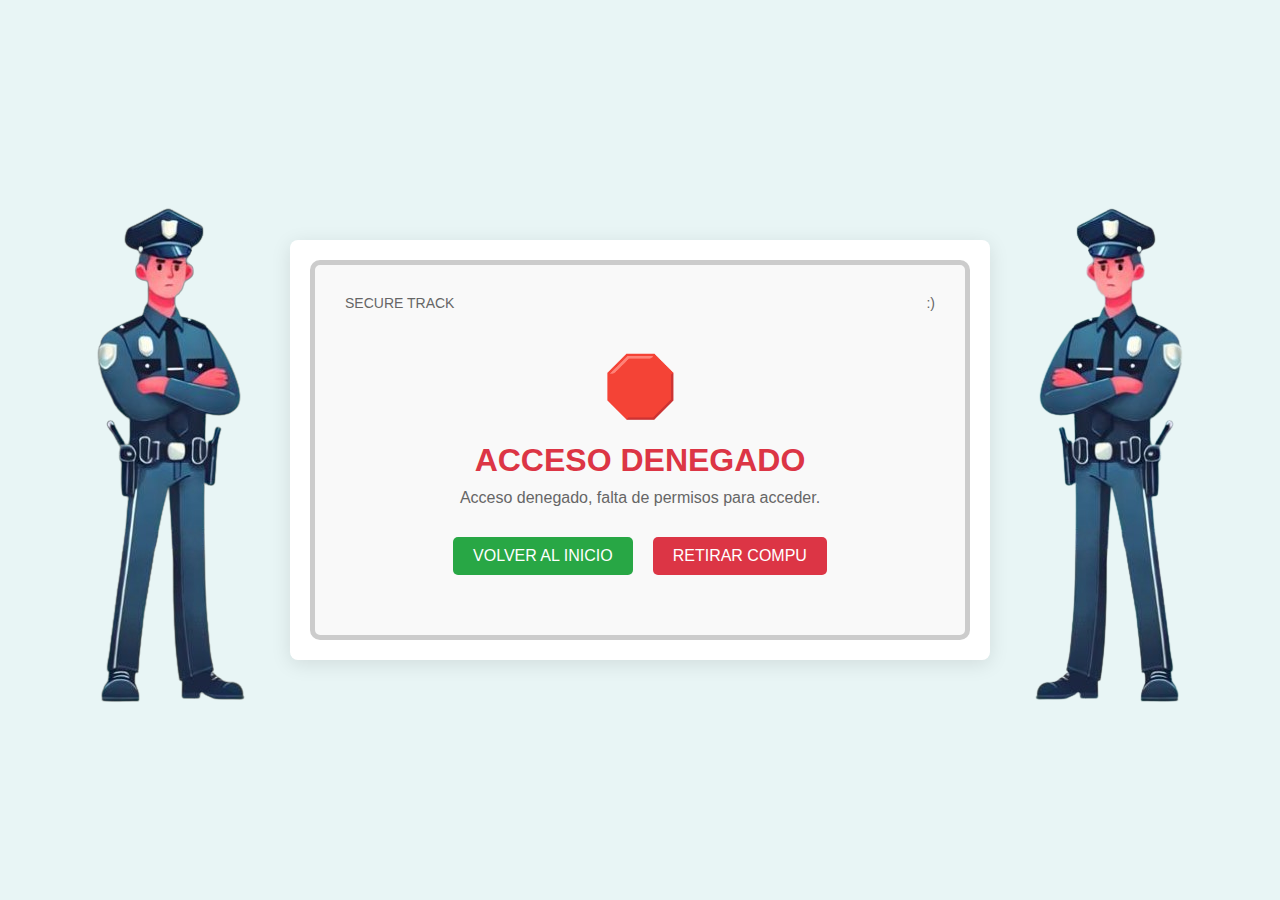
<file: accesodenegado.html>
<!DOCTYPE html>
<html lang="en">
<head>
    <meta charset="UTF-8">
    <meta name="viewport" content="width=device-width, initial-scale=1.0">
    <meta http-equiv="X-UA-Compatible" content="ie=edge">
    <link rel="icon" type="image/png" href="img/logo.png">
    <title>Acceso Denegado</title>
    <link rel="stylesheet" href="css/accesoDenegado.css">
</head>
<body>
   
        <img src="img/guardia-left.png" alt="guardia"> 
        
    <div class="container">
        <div class="monitor">
            <div class="header">
                <span class="security">SECURE TRACK</span>
                <span class="tab">:)</span>
            </div>
            <div class="screen">
                <div class="stop-sign">🛑</div>
                <h1>ACCESO DENEGADO</h1>
                <p class="description">Acceso denegado, falta de permisos para acceder.</p>
                <div class="button-group">
                    <a href="index.html" class="secup-btn">VOLVER AL INICIO</a>
                    <a href="selectorItems.html" class="stop-btn">RETIRAR COMPU</a>
                </div>
            </div>
        
        </div>
    </div> 
        <img src="img/guardia-right.png" alt="guardia">
     
</html>
</file>
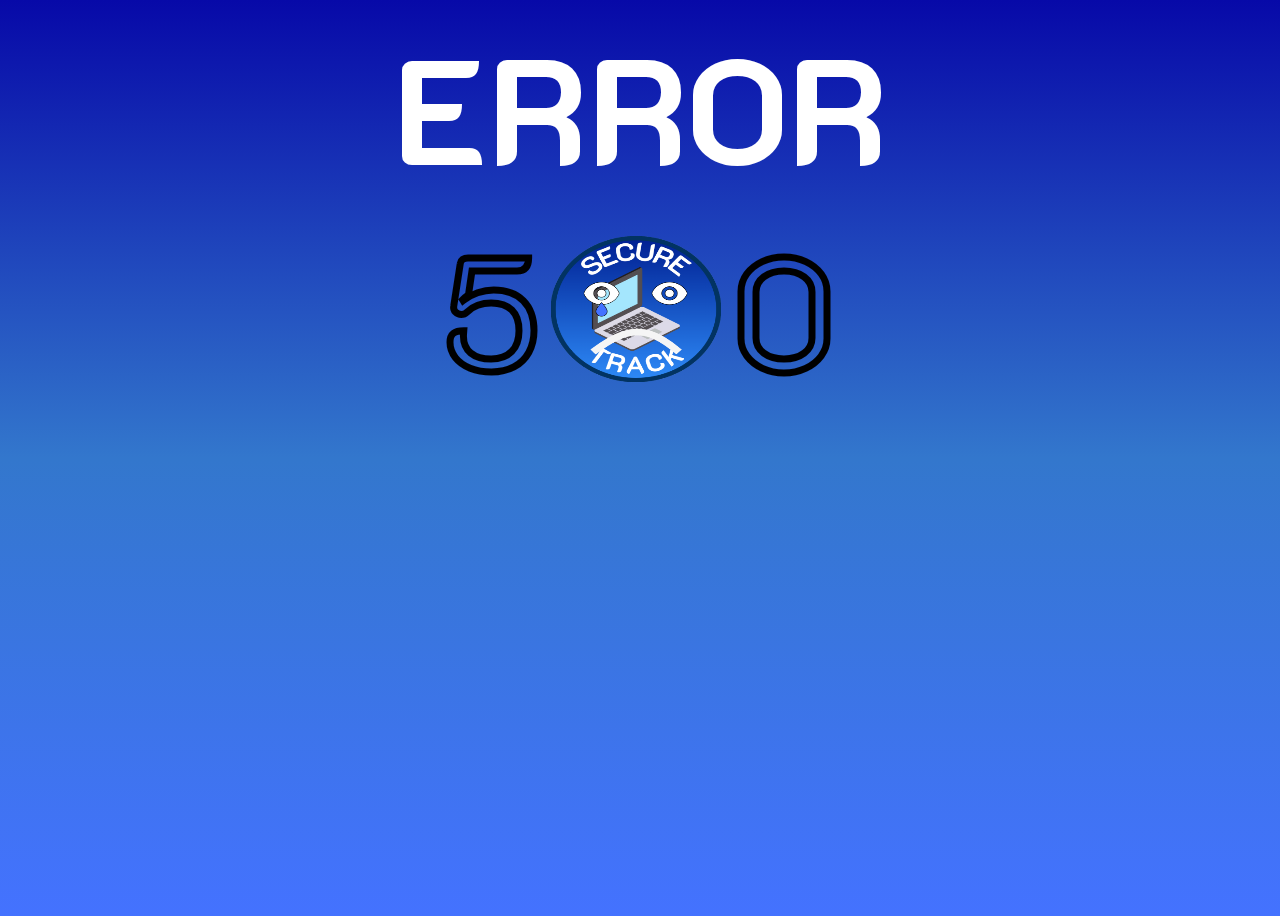
<file: error500.html>
<!DOCTYPE html>
<html lang="es">
<head>
    <meta charset="UTF-8">
    <meta name="viewport" content="width=device-width, initial-scale=1.0">
    <title>Secure Track</title>
    <link rel="stylesheet" href="css/error.css">

    <link rel="icon" type="image/png" href="img/logo.png">
    <link rel="preconnect" href="https://fonts.googleapis.com">
<link rel="preconnect" href="https://fonts.gstatic.com" crossorigin>
<link href="https://fonts.googleapis.com/css2?family=K2D:ital,wght@0,100;0,200;0,300;0,400;0,500;0,600;0,700;0,800;1,100;1,200;1,300;1,400;1,500;1,600;1,700;1,800&display=swap" rel="stylesheet">
</head>
<body>
    <main>


        <section>
            <div class="cont">
<div class="div-error"> <h1 class="error">ERROR</h1></div>

<div class="div-number">
    <span class="letras">5</span>

    <img src="img/cara.png" height="170px" width="170px"> 
    <span class="letras">0</span>
</div>

<!-- <p class="text">Lo sentimos por el inconveniente. Por favor, vuelve mas tarde.</p> -->
 
</div>
</section>
    </main>
</body>
</html>
</file>
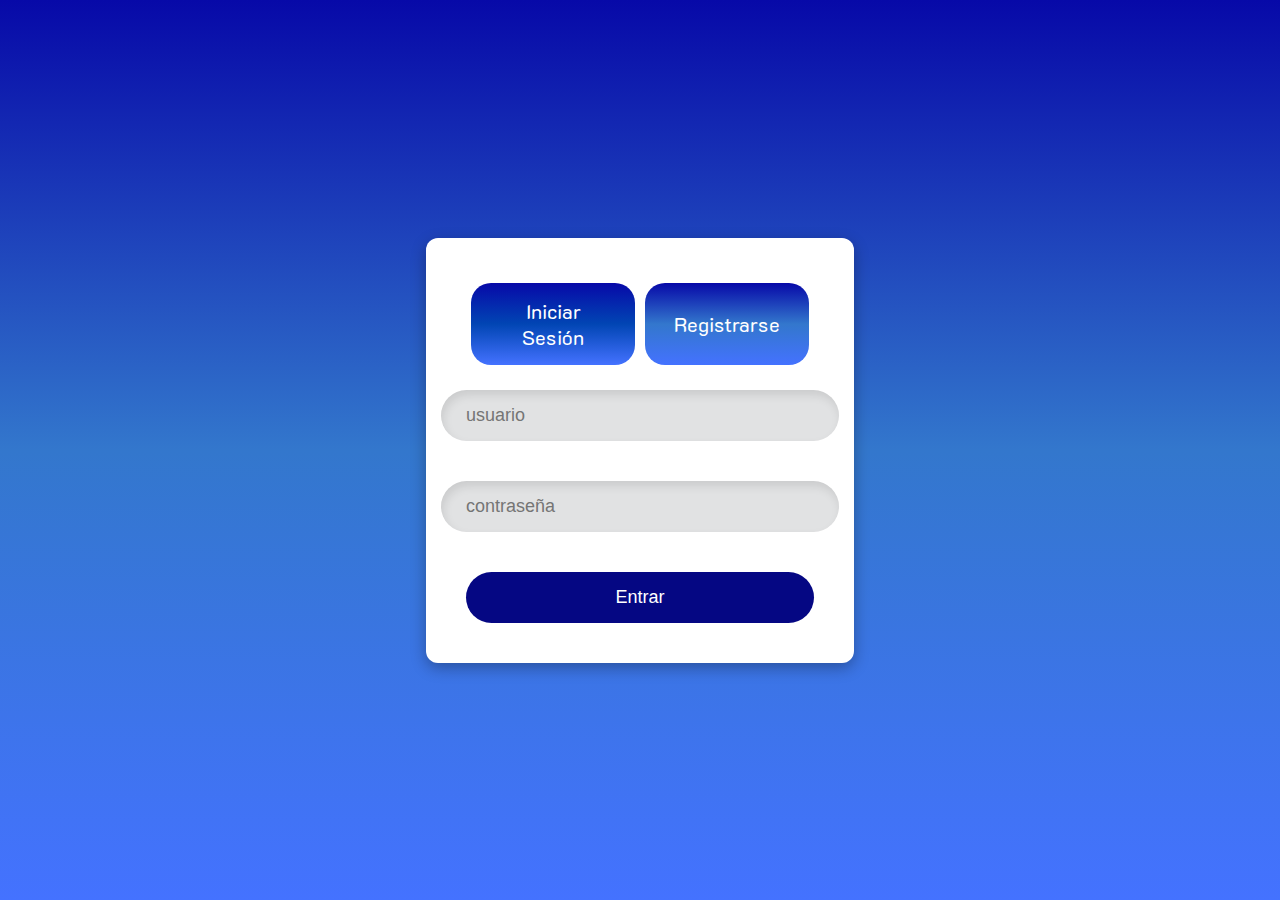
<file: user.html>
<!DOCTYPE html>
<html lang="es">
<head>
    <meta charset="UTF-8">
    <meta name="viewport" content="width=device-width, initial-scale=1.0">
    <title>Secure Track</title>
    <link rel="stylesheet" href="css/login-registro.css">
    <link rel="stylesheet" href="css/general.css">
    <link rel="icon" type="image/png" href="img/logo.png">
    <link rel="preconnect" href="https://fonts.googleapis.com">
<link rel="preconnect" href="https://fonts.gstatic.com" crossorigin>
<link href="https://fonts.googleapis.com/css2?family=K2D:ital,wght@0,100;0,200;0,300;0,400;0,500;0,600;0,700;0,800;1,100;1,200;1,300;1,400;1,500;1,600;1,700;1,800&display=swap" rel="stylesheet">
</head>
<body>
    <main>
        <div class="container">
            <div class="decision-tab">
                <button class="decision-button active" id="button-login">Iniciar Sesión</button>
                <button class="decision-button" id="button-register">Registrarse</button>
            </div>
            <div id="login" class="content active">
                <form id="login-form">
                    <input type="text" class="input" id="username" name="username" placeholder="usuario" required>
                    <input type="password" class="input" id="password" name="password" placeholder="contraseña" required>
                    <button  class="submit" id="submit-login">Entrar</button>
                </form>
            </div>
            <div id="register" class="content">
                <form id="register-form">
                    
                    <input type="text" class="input" id="dni"  name="dni" placeholder="DNI" required>
                
                    <input type="password" class="input" id="register-password" name="password" placeholder="contraseña">

                    <label for="avatar">Elige tu avatar de animal:</label>

                    <select  style="margin-bottom: 2%;" class="avatar" id="avatar" name="avatar">
                        <option value="" disabled selected>Selecciona tu avatar</option>
                      <option value="gato">🐈Gato🐈‍</option>
                      <option value="panda">🐼Panda🐼</option>
                      <option value="perro">🐶Perro🐶</option>
                      <option value="tigre">🐯Tigre🐯</option>
                      <option value="conejo">🐰conejo🐰</option>
                    </select>

                    <button  class="submit" id="submit-register">Registrarse</button>
                </form>
                </form>
            </div>
            <div id="error-message" style="color: red; display: none;"></div>
            <div id="success-message" style="color: green; display: none;"></div>
        </div>
   
    </main>
    <script src="js/main.js"></script>
</body>
</html>
</file>
<file: css/accesoDenegado.css>
:root {
    --font-family: 'Arial', sans-serif;
    --background-color: #e8f5f5;
    --container-width: 700px;
    --container-padding: 20px;
    --container-bg-color: #fff;
    --container-shadow: 0 4px 20px rgba(0, 0, 0, 0.1);
    --container-border-radius: 8px;
    --monitor-border-color: #ccc;
    --monitor-border-width: 5px;
    --monitor-bg-color: #f9f9f9;
    --monitor-border-radius: 10px;
    --text-color-light: #666;
    --header-font-size: 14px;
    --screen-padding: 30px;
    --stop-sign-font-size: 60px;
    --heading-font-size: 32px;
    --heading-color: #dc3545;
    --description-font-size: 16px;
    --button-padding: 10px 20px;
    --button-font-size: 16px;
    --button-border-radius: 5px;
    --button-text-color: white;
    --secup-bg-color: #28a745;
    --stop-bg-color: #dc3545;
    --guard-width: 100px;
    --guard-height: 200px;
    --guard-bg-color: #004085;
    --guard-border-radius: 10px;
}

* {
    margin: 0;
    padding: 0;
    box-sizing: border-box;
}

body {
    font-family: var(--font-family);
    background-color: var(--background-color);
    display: flex;
    justify-content: center;
    align-items: center;
    height: 100vh;
    text-align: center;
}

.container {
    position: relative;
    width: var(--container-width);
    padding: var(--container-padding);
    background-color: var(--container-bg-color);
    box-shadow: var(--container-shadow);
    border-radius: var(--container-border-radius);
    display: flex;
    flex-direction: column;
    align-items: center;
}

.monitor {
    width: 100%;
    border: var(--monitor-border-width) solid var(--monitor-border-color);
    border-radius: var(--monitor-border-radius);
    background-color: var(--monitor-bg-color);
    padding: var(--screen-padding);
}

.header {
    display: flex;
    justify-content: space-between;
    font-size: var(--header-font-size);
    color: var(--text-color-light);
    margin-bottom: 10px;
}

.screen {
    padding: var(--screen-padding);
}

.stop-sign {
    font-size: var(--stop-sign-font-size);
    margin-bottom: 20px;
}

h1 {
    font-size: var(--heading-font-size);
    color: var(--heading-color);
    margin-bottom: 10px;
}

.description {
    font-size: var(--description-font-size);
    color: var(--text-color-light);
    margin-bottom: 30px;
}

.button-group {
    display: flex;
    justify-content: center;
    gap: 20px;
}

.secup-btn, .stop-btn {
    padding: var(--button-padding);
    font-size: var(--button-font-size);
    border: none;
    border-radius: var(--button-border-radius);
    cursor: pointer;
    color: var(--button-text-color);
}

.secup-btn {
    text-decoration: none;
    background-color: var(--secup-bg-color);
}

.stop-btn {
    text-decoration: none;
    background-color: var(--stop-bg-color);
}

.stop-btn:hover, .secup-btn:hover {
    transform: scale(1.1);
}

.guards {
    display: flex;
    justify-content: center;
    align-items: center;
    gap: 20px;
    width: 100%;
    margin-top: 20px;
}

.guard {
    width: var(--guard-width);
    height: var(--guard-height);
    background-color: var(--guard-bg-color);
    border-radius: var(--guard-border-radius);
}
</file>
<file: css/error.css>
:root{
    --font-tittle: 'K2D', sans-serif; 
}

body{
    background: linear-gradient(rgba(7, 9, 168, 1),rgba(0, 85, 192, 0.8), rgba(68, 114, 255, 1));
    background-repeat: no-repeat;
    background-size: cover;
    min-height: 100vh; 
    /* background-repeat: no-repeat; */
}
section {
    display: flex;
    justify-content: center;
    align-items: center; 
}

.cont {
    display: block;
    text-align: center;
}

h1 {
    color: white;
    font-size: 150px; 
    font-family: var(--font-tittle);
    margin-top: 0px;
    margin-bottom: 0px; 
}

.div-number {
    display: flex;
    align-items: center;
    justify-content: center;
    gap: 10px;
    margin-top: 0px;
}

.letras {
    font-size: 160px; 
    color: transparent;
    /* text-shadow: 2px 2px 0 rgba(0, 0, 0, 0.8);  */
    -webkit-text-stroke: 7px black; 
    font-family: var(--font-tittle);
}

.text{
    font-family: Arial, Helvetica, sans-serif;
    font-size: 20px;
}

@media (max-width: 768px) {
    h1{
        font-size: 100px;
    }
    .letras{
        font-size: 120px;
    }
    .text{
        font-size: 16px;
    }
}
</file>
<file: css/login-registro.css>
:root {

    --primary-color: rgb(5, 7, 131);
    --secondary-color: rgba(68, 114, 255, 1);
    --hover-color:rgba(0, 85, 192, 0.8);
    --background-color: #f0f4f7;
    --input-background: #e1e2e3;
    --input-focus-background: #ffffff;
    --box-shadow: rgba(0, 0, 0, 0.1);
    --box-shadow-focus: rgba(0, 0, 0, 0.15);
    --success-color: green;
    --error-color: red;
    --tran-hover:  scale(1.05);
    --body-background: linear-gradient(rgba(7, 9, 168, 1),rgba(0, 85, 192, 0.8), rgba(68, 114, 255, 1));

    

   
    --font-family: 'K2D', Arial, sans-serif;
    --font-size-base: 18px;
    --title-font-size: 28px;

    --container-padding: 40px;
    --input-padding: 15px 25px;
    --button-padding: 15px 25px;
    --border-radius: 12px;
    --input-margin: 20px 0;
}

body {
    min-height: 100vh;
    margin: 0;
    display: flex;
    justify-content: center;
    align-items: center;
    font-family: var(--font-family);
    background-color: var(--background-color);
}

main {
    display: flex;
    justify-content: center;
    align-items: center;
    padding: var(--container-padding);
}

.container {
    background-color: #fff;
    box-shadow: 0px 5px 15px rgba(0, 0, 0, 0.3);
    border-radius: var(--border-radius);
    height: 100%;
    max-width: 500px;
    width: 95%;
    padding: var(--container-padding);
    display: flex;
    flex-direction: column;
    align-items: center;
}


.decision-tab {
    display: flex;
    justify-content: space-around;
   height: 100%;
    width: 100%;

}
.decision-button {
    margin: 5px;
    font-family: var(--font-family);
    font-size: 20px;
    flex: 1;
    border-radius: 20px;
    padding: 15px 25px;
    background: var(--body-background); 
    border: none;
    outline: none;
    cursor: pointer;
    color: #fff;
    transition: background-color 0.3s;
}

.decision-button.active {
    background-color: var(--primary-color);
}

.decision-button:hover {
    background-color: var(--hover-color);
}
.content {
    display: none;
    width: 100%;
}

.content.active {
    display: block;
}

.title {
    margin: 0 0 30px;
    font-size: var(--title-font-size);
    text-align: center;
}

form {
    display: flex;
    flex-direction: column;
    align-items: center;
    width: 100%;
}

.input {
    font-size: var(--font-size-base);
    border: none;
    outline: none;
    border-radius: 50px; 
    padding: var(--input-padding);
    background-color: var(--input-background);
    box-shadow: inset 2px 5px 10px var(--box-shadow);
    transition: all 300ms ease-in-out;
    width: 100%;
    margin: var(--input-margin);
}

.input:focus {
    background-color: var(--input-focus-background);
    transform: var(--tran-hover);
    box-shadow: 0px 10px 20px var(--box-shadow-focus), 0px -5px 10px rgba(255, 255, 255, 0.3); 
}


label[for="avatar"] {
    font-size: var(--font-size-base); 
    font-weight: bold; 
    color: #1f6374;
    margin-bottom: 10px; 
    display: block; 
}

.avatar {
    width: 100%; 
    padding: 10px; 
    font-size: 16px; 
    background-color: #e1e2e3; 
    border-radius: 50px; 
    border: none;
    box-shadow: inset 2px 5px 10px rgba(0, 0, 0, 0.1); 
    color: #333; 
    cursor: pointer; 
    transition: all 0.3s ease; 
    appearance: none; 
    background-image: url('data:image/svg+xml;charset=US-ASCII,%3Csvg xmlns=%22http://www.w3.org/2000/svg%22 viewBox=%220 0 4 5%22%3E%3Cpath fill=%22%231f6374%22 d=%22M2 0L0 2h4z%22/%3E%3C/svg%3E'); 
    background-repeat: no-repeat; 
    background-position: right 15px center;  
    background-size: 12px;
}


select.avatar option {
    color: #333; 
    background-color: #fff; 
    padding: 10px; 
}


.avatar:focus {
    background-color: #fff; 
    border: 1px solid #1f6374; 
    outline: none; 
    box-shadow: 0 0 10px rgba(31, 99, 116, 0.2); 
}

.avatar:hover {
    box-shadow: inset 2px 5px 15px rgba(0, 0, 0, 0.2); 
}


.submit {
    padding: var(--input-padding);
    background-color: var(--primary-color); 
    color: #fff;
    border: none;
    border-radius: 50px;
    cursor: pointer;
    font-size: var(--font-size-base);
    width: 100%;
    margin-top: 20px;
    box-shadow: 0 5 15px var(--box-shadow);
}

.submit:hover {
    background-color: var(--hover-color);
    transform: var(--tran-hover);
}

#error-message {
    color: var(--error-color);
}

#success-message {
    color: var(--success-color);
}

@media (max-width: 768px) {
    .container {
        max-width: 100%;
        padding: 20px;
    }

    .decision-button {
        font-size: 16px;
    }

    .title {
        font-size: 24px;
    }

    .input {
        font-size: 16px;
        padding: 13px;
    }
}
</file>
<file: css/general.css>
:root{
  --body-background: linear-gradient(rgba(7, 9, 168, 1),rgba(0, 85, 192, 0.8), rgba(68, 114, 255, 1));
  --font-tittle: 'K2D', sans-serif; 
  --font-tittle-size: 40px;
--font-color-main: rgb(255, 255, 255);
--main-shadow:  0 0 5px rgba(0, 0, 0, 0.5);  
--box-shadow-hover: 0 4px 8px #00000033;
--box-hover-scale: 1.1;
}


body {
    font-family: Arial, sans-serif;
    display: flex;
    flex-direction: column;
    min-height: 100vh; 
    overflow-x: hidden; /*barra horizontal oculta */
    margin: 0;
   background: var(--body-background);
   background-repeat: no-repeat;
   background-size: cover;
}

.header-container {
    display: flex;
    justify-content: space-between;
    align-items: center;
    padding: 10px 5%;
}

.logo-title {
    display: flex;
    align-items: center;
    text-decoration: none;
}

#logo {
    filter: drop-shadow(var(--box-shadow-hover));
    border-radius: 50%;
    margin-right: 20px;
}

.titulo {
    color: var(--font-color-main);
    font-family: var(--font-tittle);
    font-size:var(--font-tittle-size);
    text-shadow: 0.5px 0.5px 0 rgba(0, 0, 0, 0.8); 
    -webkit-text-stroke: 0.5px black;
}

.image-user {
    width: 100px;
    height: 100px;
    border-radius: 50%;  
    border: 2px solid #fff;
    overflow: hidden;
}

.image-user:hover {
    transform: scale(var(--box-hover-scale));
    filter: drop-shadow(var(--box-shadow-hover));
    transition: var(--transition);
    cursor: pointer;
    box-shadow: var(--main-shadow);
}

.image-user img {
    width: 100%;
    height: 100%;
    object-fit: cover;
}

.modal{
display: none;
align-items: center;
justify-content: center;
}
.modal-content {
    background-color: var(--main-bg-color);
    margin: 15% auto;
    padding: 15px 10px;
    border: 1px solid #888;
    width: 80%; 
    max-width: 500px;
    text-align: center;
}
.div-img{
    display: flex;
    justify-content: center;
}

.close-button {
    color: #aaa;
    float: right;
    font-size: 28px;
    font-weight: bold;
    cursor: pointer;
}

.close-button:hover,
.close-button:focus {
    color: black;
    text-decoration: none;
    cursor: pointer;
}


 
@media (min-width: 768px) {
    header{
        padding: 30px ;
    }
    footer {
        padding: 30px;
    }
    .footer-links a {
        margin: 0 15px;
    }
    .image-user {
        width: 90px;
        height: 90px;}

}

@media (max-width: 768px) {
    .titulo{
        font-size: 40px;
    }
    .textLi{ 
        font-size: 12px;
    }
}
</file>
